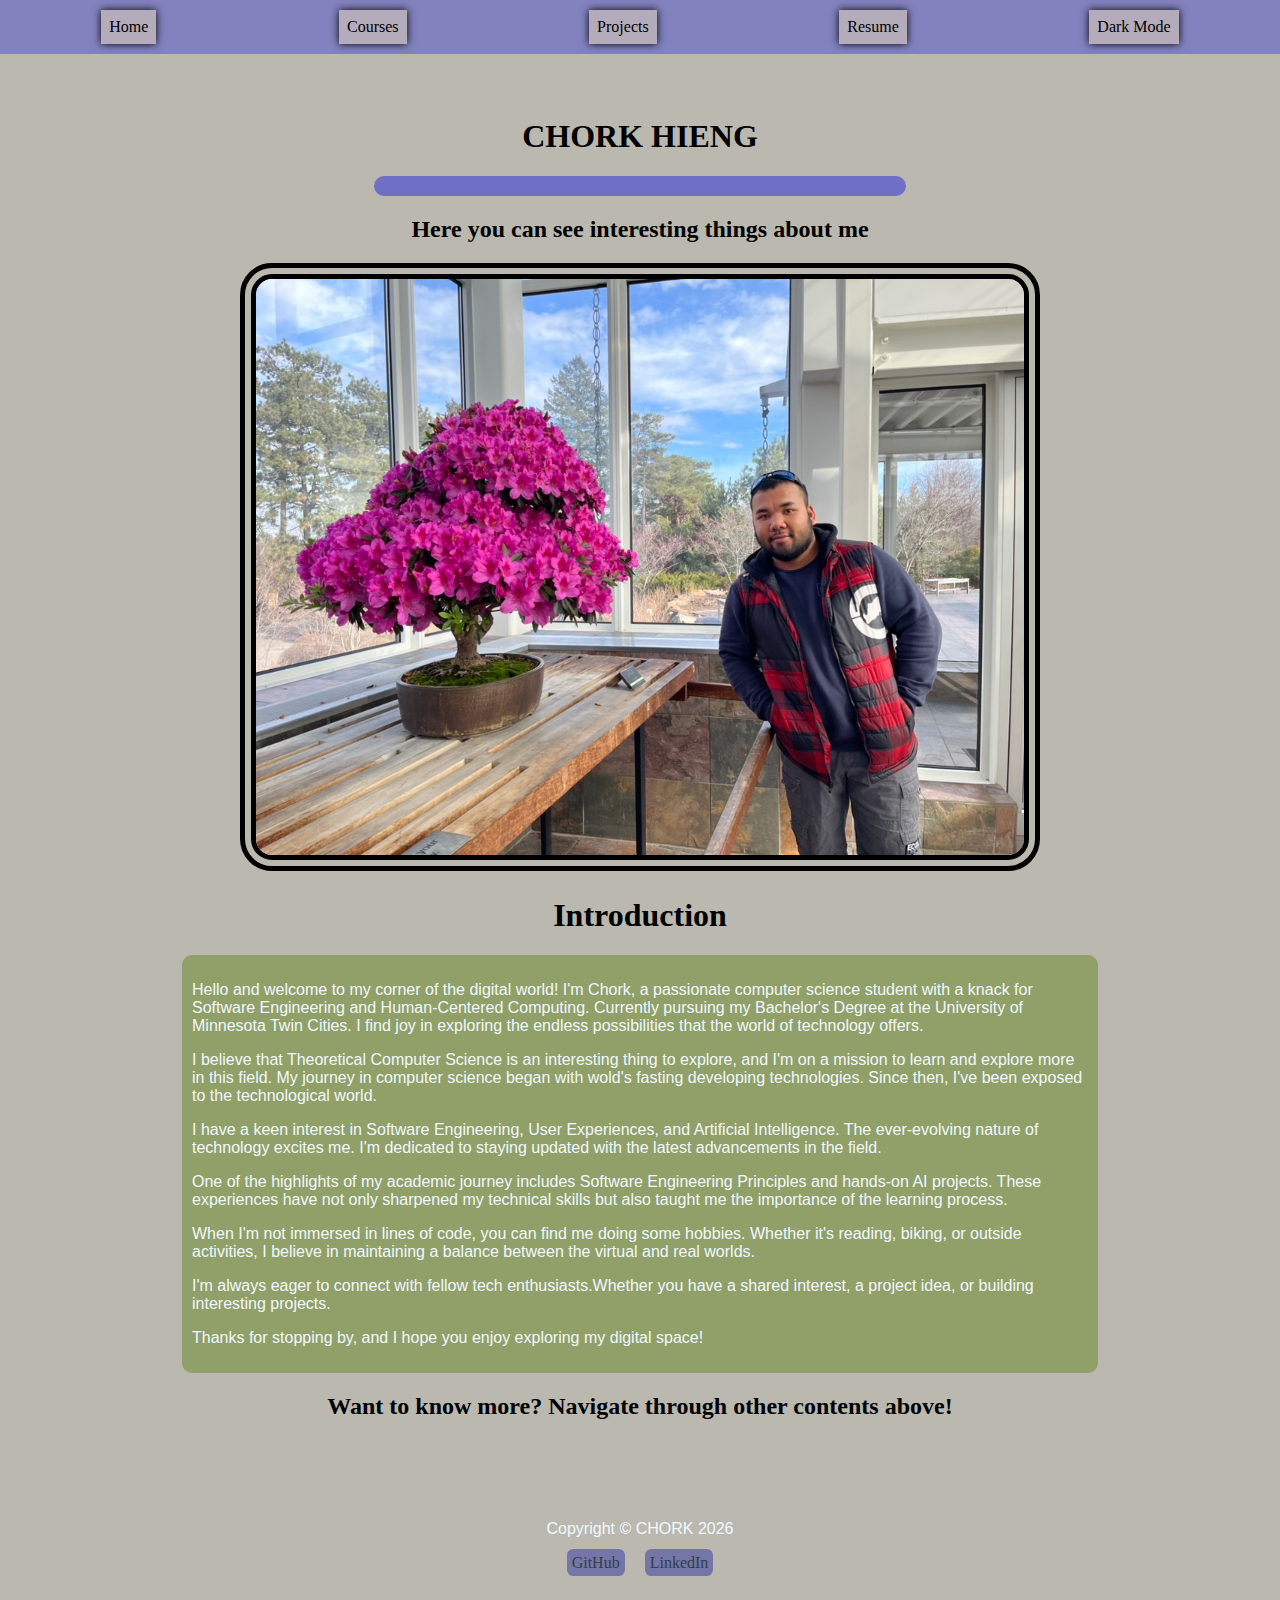
<file: index.html>
<!DOCTYPE html>
<html lang="en">

<head>
    <meta charset="UTF-8">
    <meta name="viewport" content="width=device-width, initial-scale=1.0">
    <title>Home Page</title>
    <link id="css-mode" rel="stylesheet" href="css/main.css">
    <script src="js/main.js"></script>
</head>

<body>
    <div class="topNav">
        <div><a href="index.html">Home</a></div>
        <div> <a href="courses.html">Courses</a></div>
        <div><a href="projects.html">Projects</a></div>
        <div><a href="resume.html">Resume</a></div>
        <div><a id="dark-light">Dark Mode</a></div>
    </div>
    <h1>CHORK HIENG </h1>
    <h2 id="show-date-time"></h2>
    <h2>Here you can see interesting things about me</h2><img src="images/me1.jpeg" alt="My Picture">
    <h1>Introduction</h1>
    <div id="my-intro">
        <p>Hello and welcome to my corner of the digital world! I'm Chork, a passionate computer science student with a knack for Software Engineering and Human-Centered Computing. Currently pursuing my Bachelor's Degree at the University of Minnesota Twin
            Cities. I find joy in exploring the endless possibilities that the world of technology offers.</p>
        <p>I believe that Theoretical Computer Science is an interesting thing to explore, and I'm on a mission to learn and explore more in this field. My journey in computer science began with wold's fasting developing technologies. Since then, I've been
            exposed to the technological world.</p>
        <p>I have a keen interest in Software Engineering, User Experiences, and Artificial Intelligence. The ever-evolving nature of technology excites me. I'm dedicated to staying updated with the latest advancements in the field.</p>
        <p>One of the highlights of my academic journey includes Software Engineering Principles and hands-on AI projects. These experiences have not only sharpened my technical skills but also taught me the importance of the learning process.</p>
        <p>When I'm not immersed in lines of code, you can find me doing some hobbies. Whether it's reading, biking, or outside activities, I believe in maintaining a balance between the virtual and real worlds.</p>
        <p>I'm always eager to connect with fellow tech enthusiasts.Whether you have a shared interest, a project idea, or building interesting projects.</p>
        <p>Thanks for stopping by, and I hope you enjoy exploring my digital space!</p>
    </div>
    <h2>Want to know more? Navigate through other contents above! </h2>
</body>
<footer>
    <p id="copyright"></p>
    <script>
        var currentDate = new Date();
        var year = currentDate.getFullYear();
        document.getElementById("copyright").innerHTML = "Copyright &copy; CHORK " + year;
    </script>
    <a class="footer-logo" href="https://github.com/Chorkhieng">GitHub</a><a class="footer-logo" href="https://www.linkedin.com/in/chork-hieng-ab711012a/">LinkedIn</a></footer>

</html>
</file>
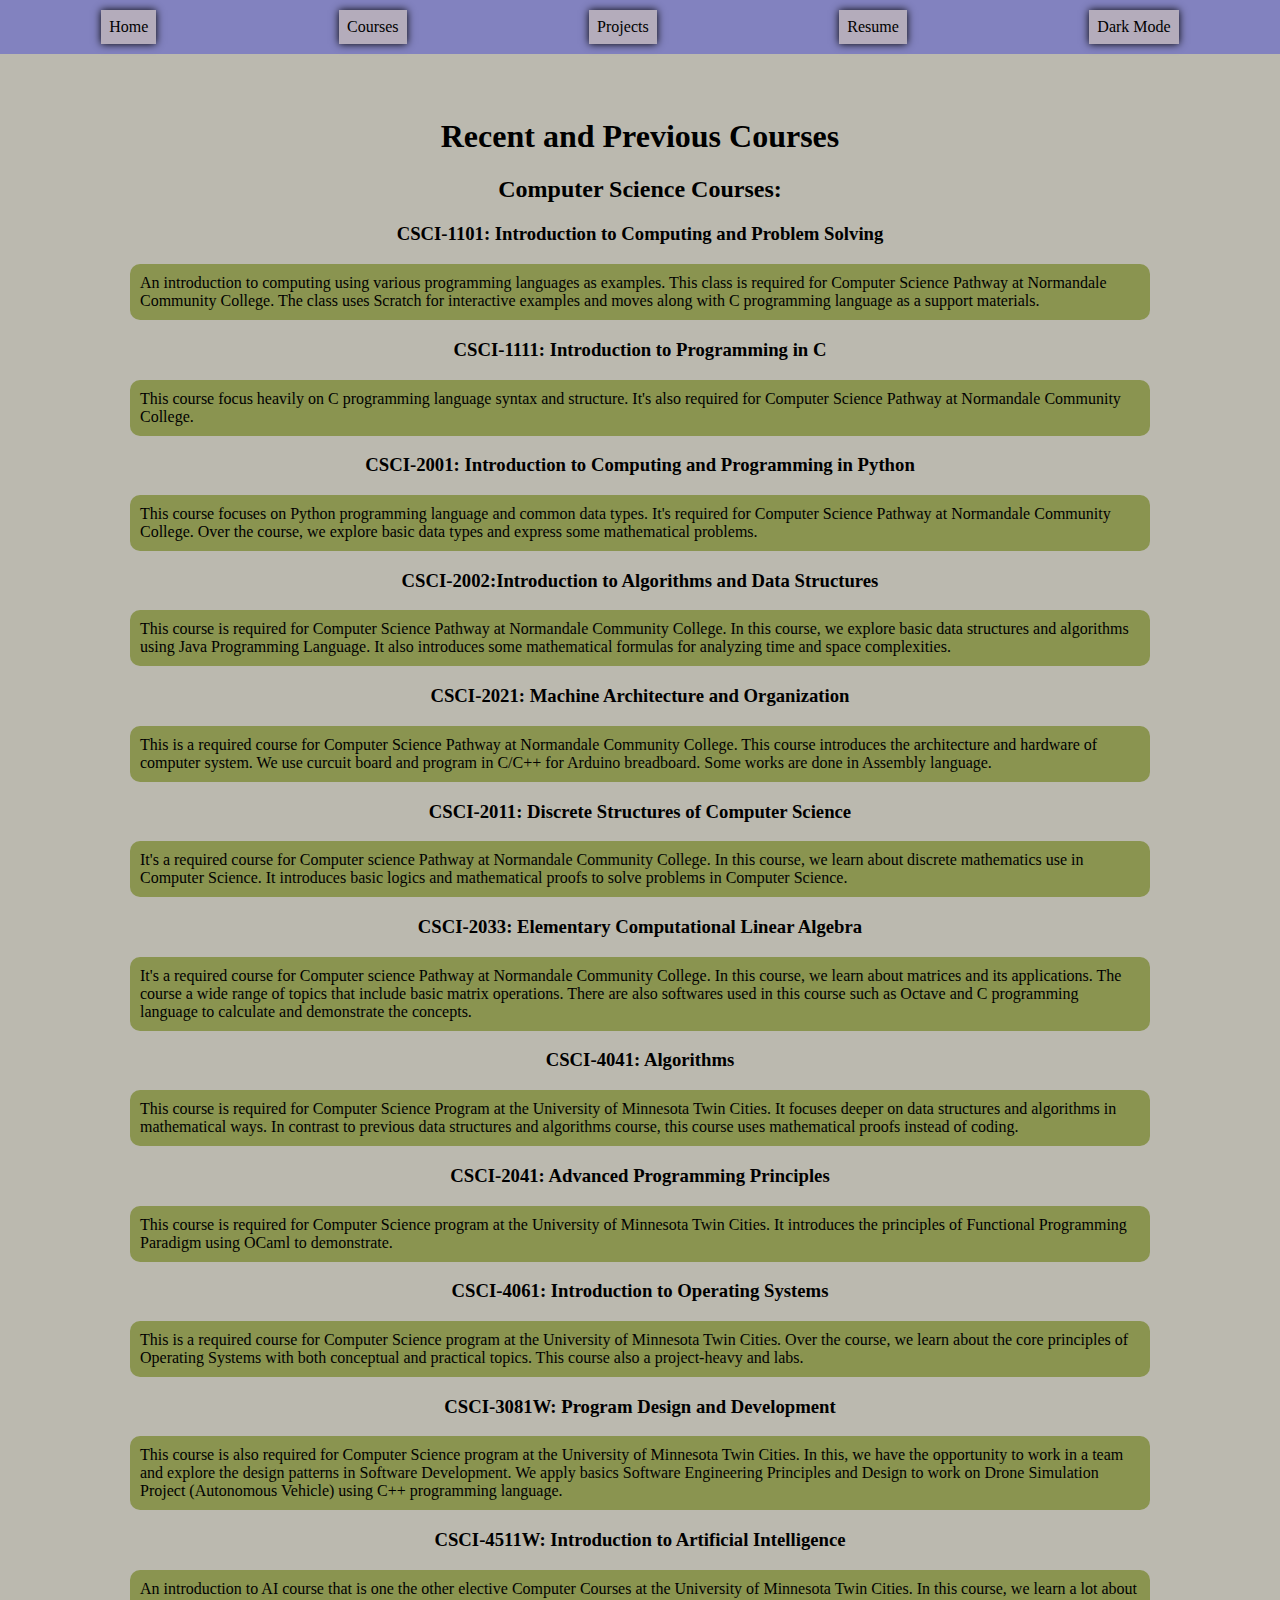
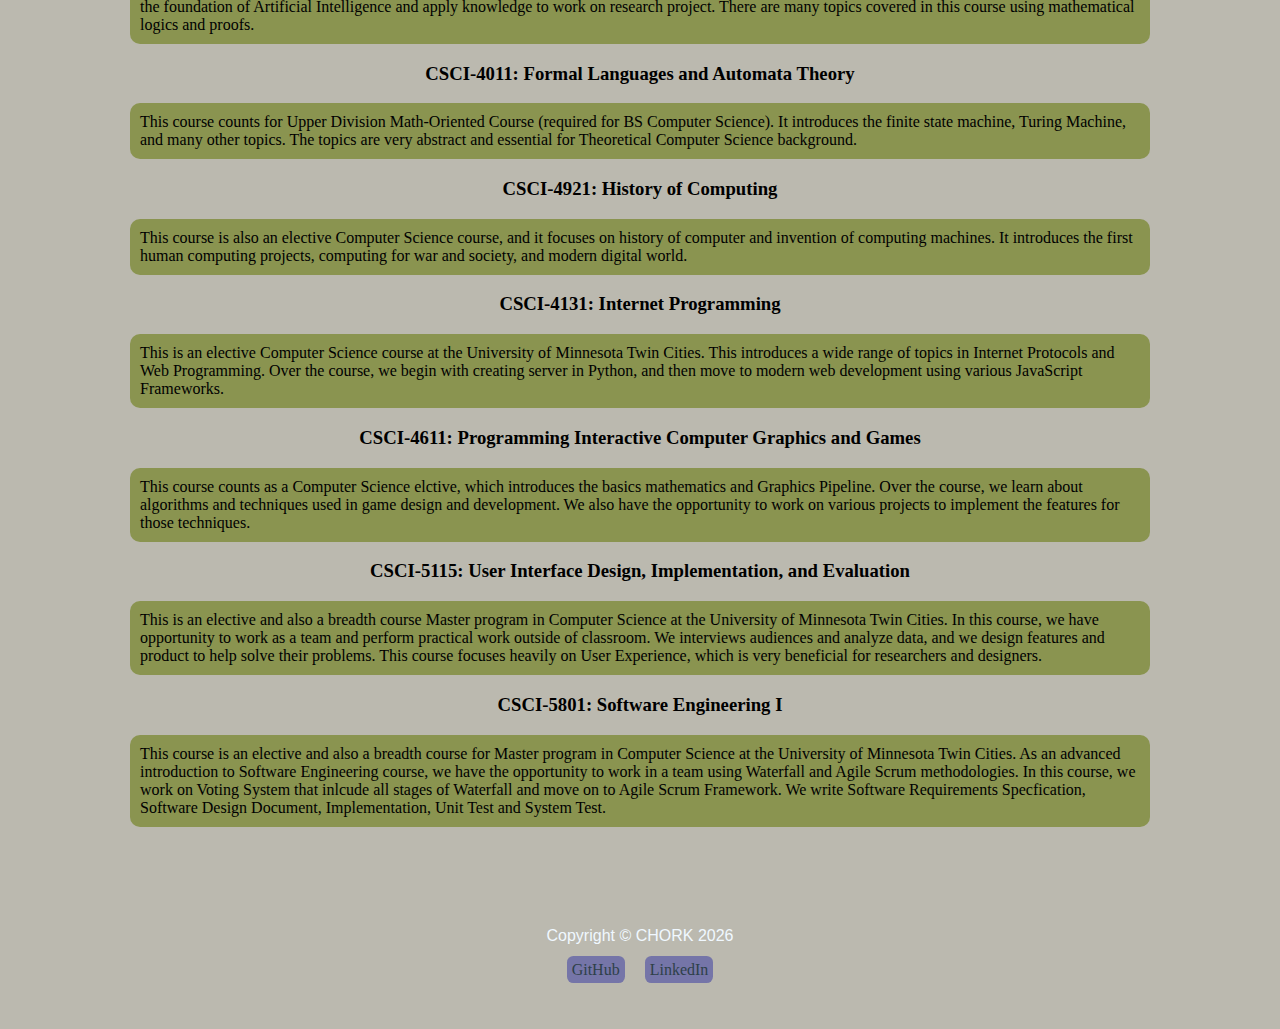
<file: courses.html>
<!DOCTYPE html>
<html lang="en">

<head>
    <meta charset="UTF-8">
    <meta name="viewport" content="width=device-width, initial-scale=1.0">
    <title>Courses Page</title>
    <link id="css-mode" rel="stylesheet" href="css/main.css">
    <script src="js/main.js"></script>
</head>

<body>
    <div class="topNav">
        <div><a href="index.html">Home</a></div>
        <div> <a href="courses.html">Courses</a></div>
        <div><a href="projects.html">Projects</a></div>
        <div><a href="resume.html">Resume</a></div>
        <div><a id="dark-light">Dark Mode</a></div>
    </div>
    <h1>Recent and Previous Courses</h1>
    <h2>Computer Science Courses:</h2>

    <h3 class="course-title">CSCI-1101: Introduction to Computing and Problem Solving</h3>
    <ul class="course-description">
        <span>
            An introduction to computing using various programming languages as examples.
            This class is required for Computer Science Pathway at Normandale Community College.
            The class uses Scratch for interactive examples and moves along with C programming language
            as a support materials.
        </span>

    </ul>

    <h3 class="course-title">CSCI-1111: Introduction to Programming in C</h3>
    <ul class="course-description">
        <span>
            This course focus heavily on C programming language syntax and structure.
            It's also required for Computer Science Pathway at Normandale Community College.
        </span>

    </ul>

    <h3 class="course-title">CSCI-2001: Introduction to Computing and Programming in Python</h3>
    <ul class="course-description">
        <span>
            This course focuses on Python programming language and common data types.
            It's required for Computer Science Pathway at Normandale Community College.
            Over the course, we explore basic data types and express some mathematical problems.
        </span>
    </ul>

    <h3 class="course-title">CSCI-2002:Introduction to Algorithms and Data Structures</h3>
    <ul class="course-description">
        <span>
            This course is required for Computer Science Pathway at Normandale Community College.
            In this course, we explore basic data structures and algorithms using Java Programming Language.
            It also introduces some mathematical formulas for analyzing time and space complexities.
        </span>
    </ul>

    <h3 class="course-title">CSCI-2021: Machine Architecture and Organization</h3>
    <ul class="course-description">
        <span>
            This is a required course for Computer Science Pathway at Normandale Community College.
            This course introduces the architecture and hardware of computer system. We use curcuit board
            and program in C/C++ for Arduino breadboard. Some works are done in Assembly language.
        </span>
    </ul>

    <h3 class="course-title">CSCI-2011: Discrete Structures of Computer Science</h3>
    <ul class="course-description">
        <span>
            It's a required course for Computer science Pathway at Normandale Community College.
            In this course, we learn about discrete mathematics use in Computer Science.
            It introduces basic logics and mathematical proofs to solve problems in Computer Science.
        </span>
    </ul>

    <h3 class="course-title">CSCI-2033: Elementary Computational Linear Algebra</h3>
    <ul class="course-description">
        <span>
            It's a required course for Computer science Pathway at Normandale Community College.
            In this course, we learn about matrices and its applications.
            The course a wide range of topics that include basic matrix operations.
            There are also softwares used in this course such as Octave and C programming language to calculate and demonstrate the concepts.
        </span>
    </ul>

    <h3 class="course-title">CSCI-4041: Algorithms</h3>
    <ul class="course-description">
        <span>
            This course is required for Computer Science Program at the University of Minnesota Twin Cities.
            It focuses deeper on data structures and algorithms in mathematical ways. In contrast to previous data structures and algorithms
            course, this course uses mathematical proofs instead of coding. 
        </span>
    </ul>

    <h3 class="course-title">CSCI-2041: Advanced Programming Principles</h3>
    <ul class="course-description">
        <span>
            This course is required for Computer Science program at the University of Minnesota Twin Cities.
            It introduces the principles of Functional Programming Paradigm using OCaml to demonstrate.
        </span>
    </ul>

    <h3 class="course-title">CSCI-4061: Introduction to Operating Systems</h3>
    <ul class="course-description">
        <span>
            This is a required course for Computer Science program at the University of Minnesota Twin Cities.
            Over the course, we learn about the core principles of Operating Systems with both conceptual and practical topics.
            This course also a project-heavy and labs.
        </span>
    </ul>

    <h3 class="course-title">CSCI-3081W: Program Design and Development</h3>
    <ul class="course-description">
        <span>
            This course is also required for Computer Science program at the University of Minnesota Twin Cities.
            In this, we have the opportunity to work in a team and explore the design patterns in Software Development.
            We apply basics Software Engineering Principles and Design to work on Drone Simulation Project (Autonomous Vehicle) using C++
            programming language. 
        </span>
    </ul>

    <h3 class="course-title">CSCI-4511W: Introduction to Artificial Intelligence</h3>
    <ul class="course-description">
        <span>
            An introduction to AI course that is one the other elective Computer Courses at the University of Minnesota Twin Cities.
            In this course, we learn a lot about the foundation of Artificial Intelligence and apply knowledge to work
            on research project. There are many topics covered in this course using mathematical logics and proofs.
        </span>
    </ul>

    <h3 class="course-title">CSCI-4011: Formal Languages and Automata Theory</h3>
    <ul class="course-description">
        <span>
            This course counts for Upper Division Math-Oriented Course (required for BS Computer Science).
            It introduces the finite state machine, Turing Machine, and many other topics. The topics are very abstract
            and essential for Theoretical Computer Science background.
        </span>
    </ul>

    <h3 class="course-title">CSCI-4921: History of Computing</h3>
    <ul class="course-description">
        <span>
            This course is also an elective Computer Science course, and it focuses on history of computer and invention of computing machines.
            It introduces the first human computing projects, computing for war and society, and modern digital world.
        </span>
    </ul>

    <h3 class="course-title">CSCI-4131: Internet Programming</h3>
    <ul class="course-description">
        <span>
            This is an elective Computer Science course at the University of Minnesota Twin Cities.
            This introduces a wide range of topics in Internet Protocols and Web Programming. Over the course, we begin with creating server in Python,
             and then move to modern web development using various JavaScript Frameworks.
        </span>
    </ul>

    <h3 class="course-title">CSCI-4611: Programming Interactive Computer Graphics and Games</h3>
    <ul class="course-description">
        <span>
            This course counts as a Computer Science elctive, which introduces the basics mathematics and Graphics Pipeline.
            Over the course, we learn about algorithms and techniques used in game design and development. 
            We also have the opportunity to work on various projects to implement the features for those techniques.
        </span>
    </ul>

    <h3 class="course-title">CSCI-5115: User Interface Design, Implementation, and Evaluation</h3>
    <ul class="course-description">
        <span>
            This is an elective and also a breadth course Master program in Computer Science at the University of Minnesota Twin Cities.
            In this course, we have opportunity to work as a team and perform practical work outside of classroom. We interviews audiences and analyze data,
            and we design features and product to help solve their problems. This course focuses heavily on User Experience, which is very beneficial 
            for researchers and designers.
        </span>
    </ul>

    <h3 class="course-title">CSCI-5801: Software Engineering I</h3>
    <ul class="course-description">
        <span>
            This course is an elective and also a breadth course for Master program in Computer Science at the University of Minnesota Twin Cities.
            As an advanced introduction to Software Engineering course, we have the opportunity to work in a team using Waterfall and Agile Scrum methodologies.
            In this course, we work on Voting System that inlcude all stages of Waterfall and move on to Agile Scrum Framework.
            We write Software Requirements Specfication, Software Design Document, Implementation, Unit Test and System Test.
        </span>
    </ul>
</body>
<footer>
    <footer>
        <p id="copyright"></p>
        <script>
            var currentDate = new Date();
            var year = currentDate.getFullYear();
            document.getElementById("copyright").innerHTML = "Copyright &copy; CHORK " + year;
        </script>
        <a class="footer-logo" href="https://github.com/Chorkhieng">GitHub</a><a class="footer-logo" href="https://www.linkedin.com/in/chork-hieng-ab711012a/">LinkedIn</a></footer>
    
</html>
</file>
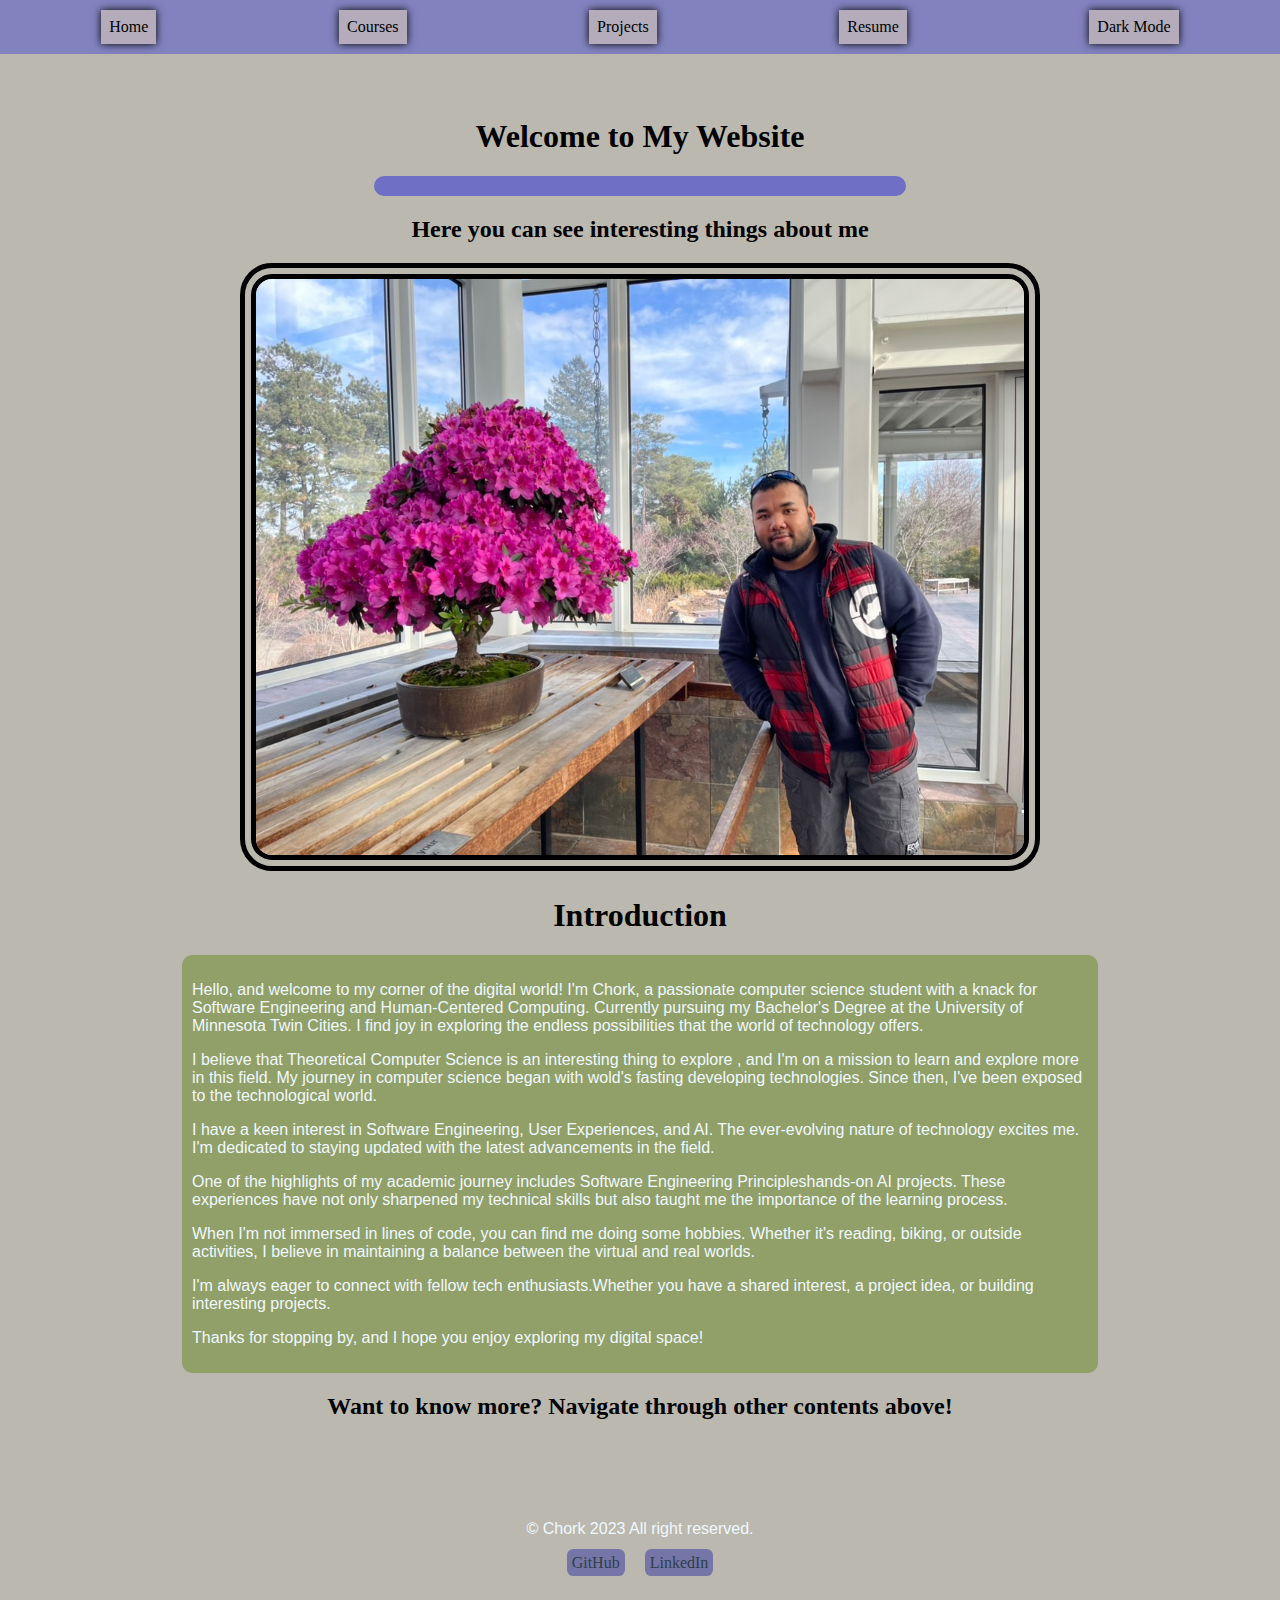
<file: main.html>
<!DOCTYPE html>
<html lang="en">

<head>
    <meta charset="UTF-8">
    <title>Home Page</title>
    <link id="css-mode" rel="stylesheet" href="css/main.css">
    <script src="js/main.js"></script>
</head>

<body>
    <div class="topNav">
        <div><a href="main.html">Home</a></div>
        <div> <a href="courses.html">Courses</a></div>
        <div><a href="projects.html">Projects</a></div>
        <div><a href="resume.html">Resume</a></div>
        <div><a id="dark-light">Dark Mode</a></div>
    </div>
    <h1>Welcome to My Website </h1>
    <h2 id="show-date-time"></h2>
    <h2>Here you can see interesting things about me</h2><img src="images/me.jpeg" alt="My Picture">
    <h1>Introduction</h1>
    <div id="my-intro">
        <p>Hello, and welcome to my corner of the digital world! I'm Chork, a passionate computer science student with a knack for Software Engineering and Human-Centered Computing. Currently pursuing my Bachelor's Degree at the University of Minnesota Twin
            Cities. I find joy in exploring the endless possibilities that the world of technology offers.</p>
        <p>I believe that Theoretical Computer Science is an interesting thing to explore , and I'm on a mission to learn and explore more in this field. My journey in computer science began with wold's fasting developing technologies. Since then, I've been
            exposed to the technological world.</p>
        <p>I have a keen interest in Software Engineering, User Experiences, and AI. The ever-evolving nature of technology excites me. I'm dedicated to staying updated with the latest advancements in the field.</p>
        <p>One of the highlights of my academic journey includes Software Engineering Principleshands-on AI projects. These experiences have not only sharpened my technical skills but also taught me the importance of the learning process.</p>
        <p>When I'm not immersed in lines of code, you can find me doing some hobbies. Whether it's reading, biking, or outside activities, I believe in maintaining a balance between the virtual and real worlds.</p>
        <p>I'm always eager to connect with fellow tech enthusiasts.Whether you have a shared interest, a project idea, or building interesting projects.</p>
        <p>Thanks for stopping by, and I hope you enjoy exploring my digital space!</p>
    </div>
    <h2>Want to know more? Navigate through other contents above! </h2>
</body>
<footer>
    <p>&copy; Chork 2023 All right reserved.</p><a class="footer-logo" href="https://github.com/Chorkhieng">GitHub</a><a class="footer-logo" href="https://www.linkedin.com/in/chork-hieng-ab711012a/">LinkedIn</a></footer>

</html>
</file>
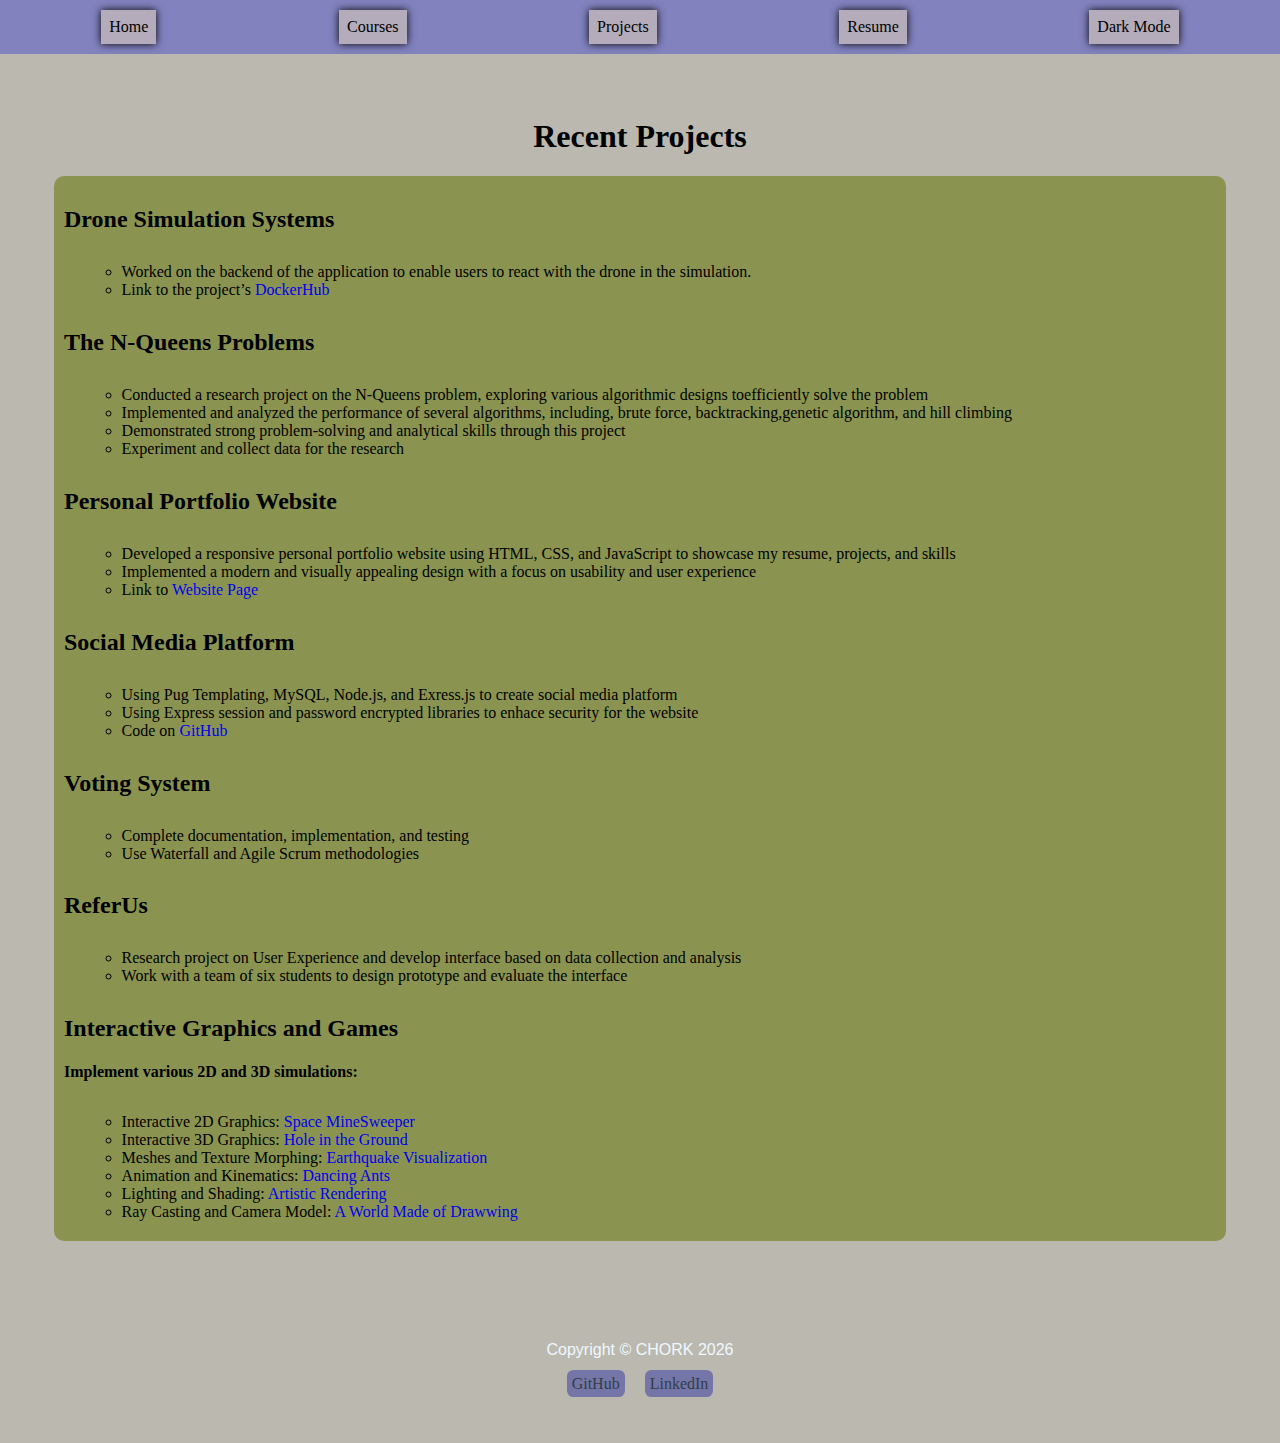
<file: projects.html>
<!DOCTYPE html>
<html lang="en">

<head>
    <meta charset="UTF-8">
    <meta name="viewport" content="width=device-width, initial-scale=1.0">
    <title>Projects Page</title>
    <link id="css-mode" rel="stylesheet" href="css/main.css">
    <script src="js/main.js"></script>
</head>

<body>
    <div class="topNav">
        <div><a href="index.html">Home</a></div>
        <div> <a href="courses.html">Courses</a></div>
        <div><a href="projects.html">Projects</a></div>
        <div><a href="resume.html">Resume</a></div>
        <div><a id="dark-light">Dark Mode</a></div>
    </div>
    <h1>Recent Projects</h1>
    <ul id="projects">
        <h2>Drone Simulation Systems</h2>
        <ul>
            <li>Worked on the backend of the application to enable users to react with the drone in the simulation.</li>
            <li>Link to the project&rsquo;s <a href="https://hub.docker.com/r/chorkhieng/drone_sim">DockerHub</a></li>
        </ul>
        <h2>The N-Queens Problems</h2>
        <ul>
            <li>Conducted a research project on the N-Queens problem, exploring various algorithmic designs toefficiently solve the problem</li>
            <li>Implemented and analyzed the performance of several algorithms, including, brute force, backtracking,genetic algorithm, and hill climbing</li>
            <li>Demonstrated strong problem-solving and analytical skills through this project</li>
            <li>Experiment and collect data for the research</li>
        </ul>
        <h2>Personal Portfolio Website</h2>
        <ul>
            <li>Developed a responsive personal portfolio website using HTML, CSS, and JavaScript to showcase my resume, projects, and skills</li>
            <li>Implemented a modern and visually appealing design with a focus on usability and user experience</li>
            <li>Link to <a href="https://chorkhieng.github.io/Github-Page/index.html">Website Page</a></li>
        </ul>
        <h2>Social Media Platform</h2>
        <ul>
            <li>Using Pug Templating, MySQL, Node.js, and Exress.js to create social media platform</li>
            <li>Using Express session and password encrypted libraries to enhace security for the website</li>
            <li>Code on <a href="https://github.com/Chorkhieng/Simple-Social-Media-Platform">GitHub</a></li>
        </ul>

        <h2>Voting System</h2>
        <ul>
            <li>Complete documentation, implementation, and testing</li>
            <li>Use Waterfall and Agile Scrum methodologies</li>
        </ul>
        
        <h2>ReferUs</h2>
        <ul>
            <li>Research project on User Experience and develop interface based on data collection and analysis</li>
            <li>Work with a team of six students to design prototype and evaluate the interface</li>
        </ul>

        <h2>Interactive Graphics and Games</h2>
        <h4>Implement various 2D and 3D simulations:</h4>
        <ul>
            <li>Interactive 2D Graphics: <a href="https://chorkhieng.github.io/Space-Minesweeper/">Space MineSweeper</a></li>
            <li>Interactive 3D Graphics: <a href="https://chorkhieng.github.io/Hole-in-the-Ground/">Hole in the Ground</a></li>
            <li>Meshes and Texture Morphing: <a href="https://chorkhieng.github.io/Earthquake-Visualization/">Earthquake Visualization</a></li>
            <li>Animation and Kinematics: <a href="https://chorkhieng.github.io/Dancing-Characters/">Dancing Ants</a></li>
            <li>Lighting and Shading: <a href="https://chorkhieng.github.io/Artistic-Rendering/">Artistic Rendering</a></li>
            <li>Ray Casting and Camera Model: <a href="https://chorkhieng.github.io/A-World-Made-of-Drawing/">A World Made of Drawwing</a></li>
        </ul>

    </ul>
</body>
<footer>
    <footer>
        <p id="copyright"></p>
        <script>
            var currentDate = new Date();
            var year = currentDate.getFullYear();
            document.getElementById("copyright").innerHTML = "Copyright &copy; CHORK " + year;
        </script>
        <a class="footer-logo" href="https://github.com/Chorkhieng">GitHub</a><a class="footer-logo" href="https://www.linkedin.com/in/chork-hieng-ab711012a/">LinkedIn</a></footer>
    
</html>
</file>
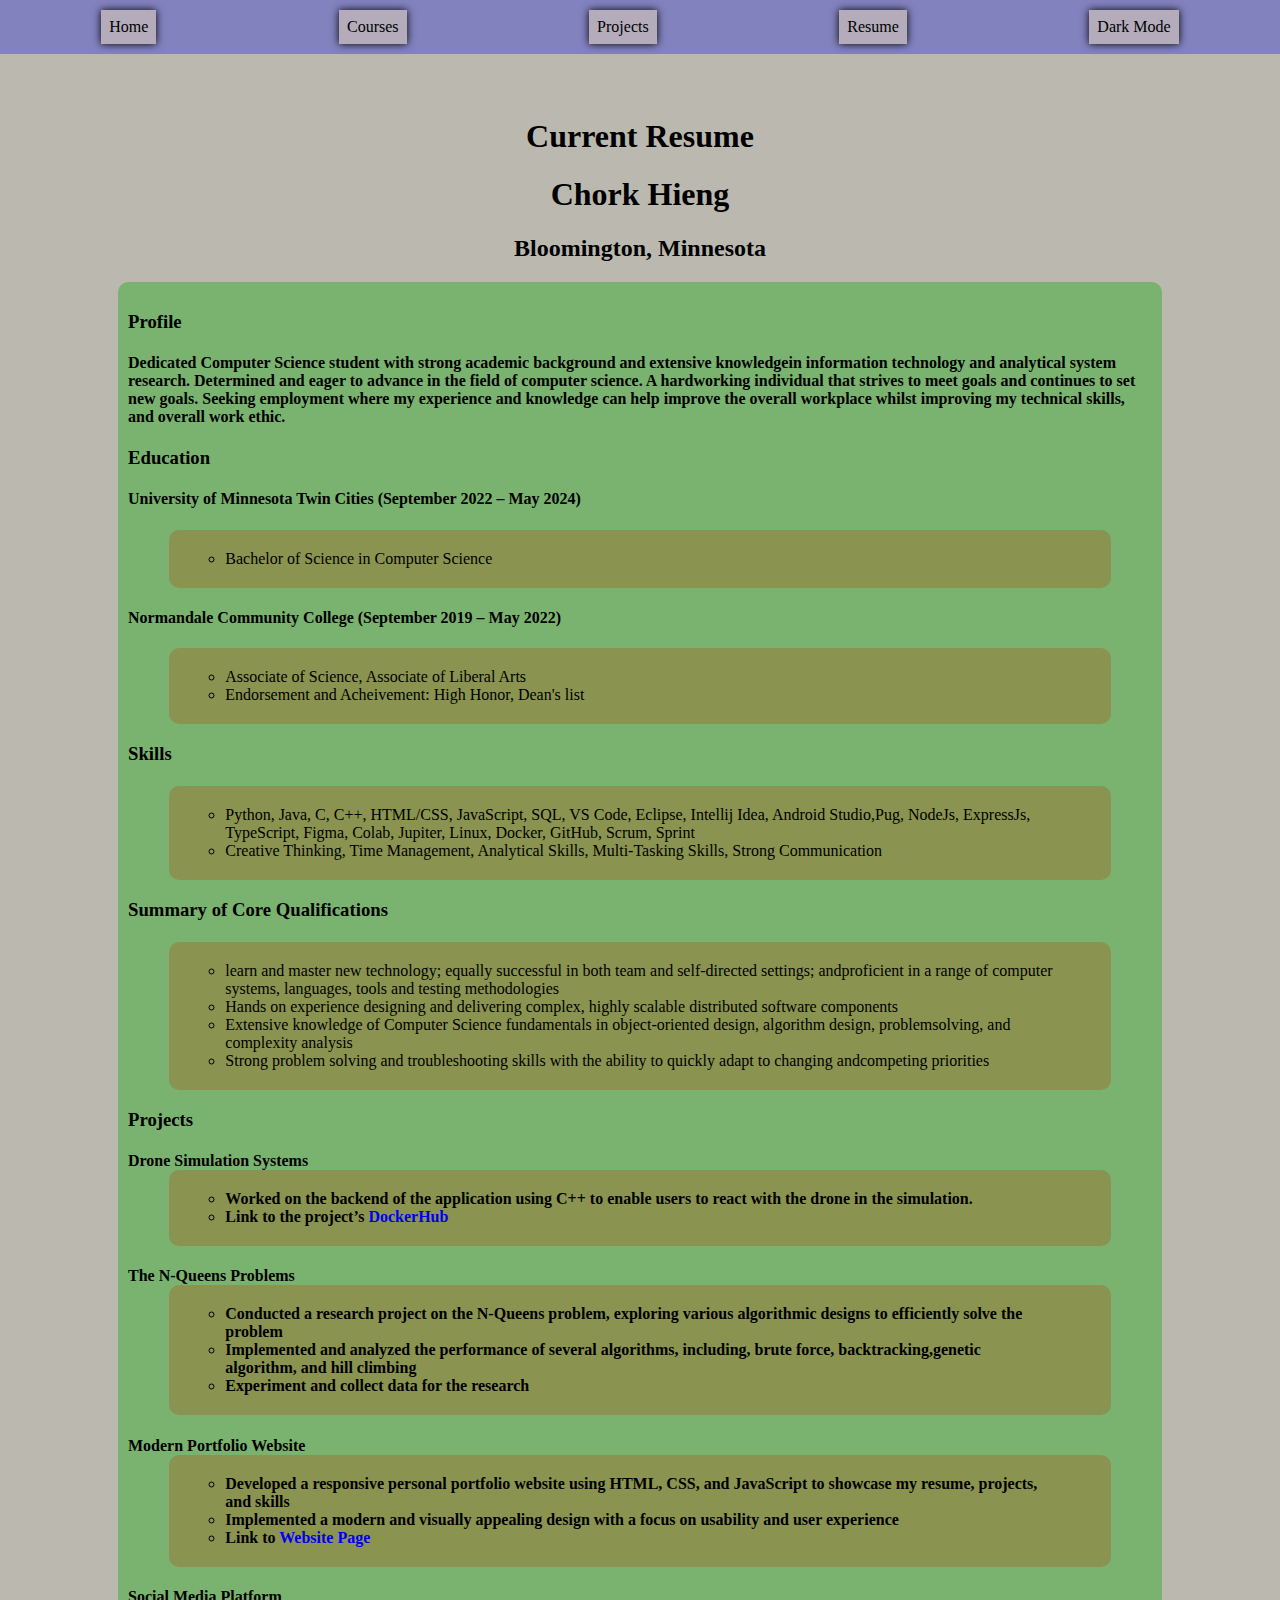
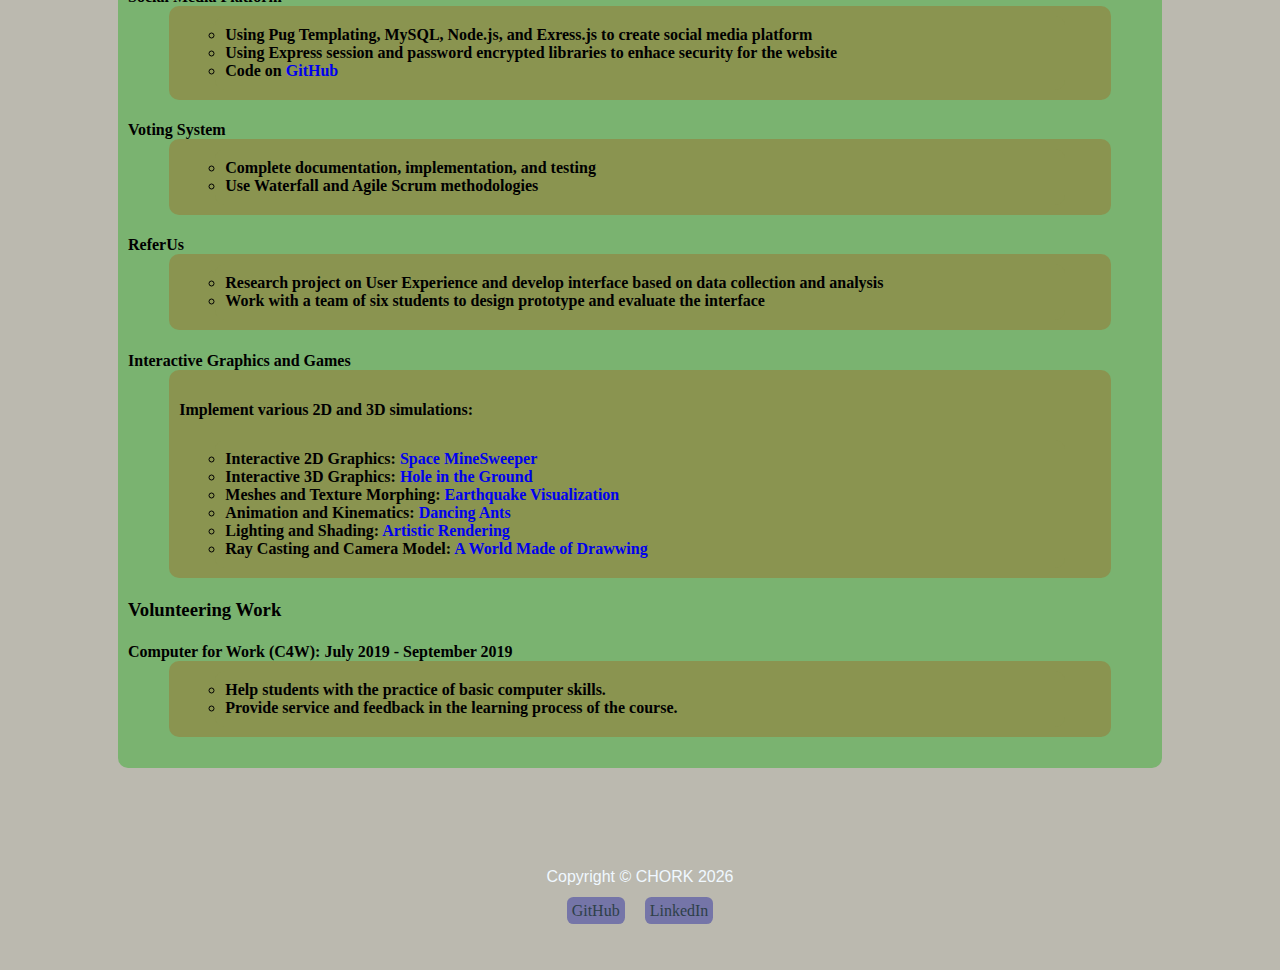
<file: resume.html>
<!DOCTYPE html>
<html lang="en">

<head>
    <meta charset="UTF-8">
    <meta name="viewport" content="width=device-width, initial-scale=1.0">
    <title>Resume Page</title>
    <link id="css-mode" rel="stylesheet" href="css/main.css">
    <script src="js/main.js"></script>
</head>

<body>
    <div class="topNav">
        <div><a href="index.html">Home</a></div>
        <div> <a href="courses.html">Courses</a></div>
        <div><a href="projects.html">Projects</a></div>
        <div><a href="resume.html">Resume</a></div>
        <div><a id="dark-light">Dark Mode</a></div>
    </div>
    <h1>Current Resume </h1>
    <h1>Chork Hieng</h1>
    <h2>Bloomington, Minnesota</h2>
    <section class="resume">
        <h3>Profile
            <h4>Dedicated Computer Science student with strong academic background and extensive knowledgein information technology and analytical system research. Determined and eager to advance in the field of computer science. A hardworking individual
                that strives to meet goals and continues to set new goals. Seeking employment where my experience and knowledge can help improve the overall workplace whilst improving my technical skills, and overall work ethic.</h4>
        </h3>
        <h3>Education
            <h4>University of Minnesota Twin Cities (September 2022 &ndash; May 2024)</h4>
            <ul>
                <ul>
                    <li>Bachelor of Science in Computer Science</li>
                </ul>
            </ul>
            <h4>Normandale Community College (September 2019 &ndash; May 2022)</h4>
            <ul>
                <ul>
                    <li>Associate of Science, Associate of Liberal Arts </li>
                    <li>Endorsement and Acheivement: High Honor, Dean&apos;s list</li>
                </ul>
            </ul>
        </h3>
        <h3>Skills
            <h4></h4>
            <ul>
                <ul>
                    <li>Python, Java, C, C++, HTML/CSS, JavaScript, SQL, VS Code, Eclipse, Intellij Idea, Android Studio,Pug, NodeJs, ExpressJs, TypeScript, Figma, Colab, Jupiter, Linux, Docker, GitHub, Scrum, Sprint</li>
                    <li>Creative Thinking, Time Management, Analytical Skills, Multi-Tasking Skills, Strong Communication</li>
                </ul>
            </ul>
        </h3>
        <h3>Summary of Core Qualifications
            <h4></h4>
            <ul>
                <ul>
                    <li>learn and master new technology; equally successful in both team and self-directed settings; andproficient in a range of computer systems, languages, tools and testing methodologies</li>
                    <li>Hands on experience designing and delivering complex, highly scalable distributed software components</li>
                    <li>Extensive knowledge of Computer Science fundamentals in object-oriented design, algorithm design, problemsolving, and complexity analysis</li>
                    <li>Strong problem solving and troubleshooting skills with the ability to quickly adapt to changing andcompeting priorities</li>
                </ul>
            </ul>
        </h3>
        <h3>Projects
            <h4>Drone Simulation Systems
                <ul>
                    <ul>
                        <li>Worked on the backend of the application using C++ to enable users to react with the drone in the simulation.</li>
                        <li>Link to the project&rsquo;s <a href="https://hub.docker.com/r/chorkhieng/drone_sim">DockerHub</a></li>
                    </ul>
                </ul>
            </h4>
            <h4>The N-Queens Problems
                <ul>
                    <ul>
                        <li>Conducted a research project on the N-Queens problem, exploring various algorithmic designs to efficiently solve the problem</li>
                        <li>Implemented and analyzed the performance of several algorithms, including, brute force, backtracking,genetic algorithm, and hill climbing</li>
                        <li>Experiment and collect data for the research</li>
                    </ul>
                </ul>
            </h4>
            <h4>Modern Portfolio Website
                <ul>
                    <ul>
                        <li>Developed a responsive personal portfolio website using HTML, CSS, and JavaScript to showcase my resume, projects, and skills</li>
                        <li>Implemented a modern and visually appealing design with a focus on usability and user experience</li>
                        <li>Link to <a href="https://chorkhieng.github.io/Github-Page/index.html">Website Page</a></li>
                    </ul>
                </ul>
            </h4>
            <h4>Social Media Platform
                <ul>
                    <ul>
                        <li>Using Pug Templating, MySQL, Node.js, and Exress.js to create social media platform</li>
                        <li>Using Express session and password encrypted libraries to enhace security for the website</li>
                        <li>Code on <a href="https://github.com/Chorkhieng/Simple-Social-Media-Platform">GitHub</a></li>
                    </ul>
                </ul>
            </h4>
            <h4>Voting System
                <ul>
                    <ul>
                        <li>Complete documentation, implementation, and testing</li>
                        <li>Use Waterfall and Agile Scrum methodologies</li>
                    </ul>
                </ul>
            </h4>

            <h4>ReferUs
                <ul>
                    <ul>
                        <li>Research project on User Experience and develop interface based on data collection and analysis</li>
                        <li>Work with a team of six students to design prototype and evaluate the interface</li>
                    </ul>
                </ul>
            </h4>

            <h4>Interactive Graphics and Games
                <ul>
                    <h4>Implement various 2D and 3D simulations:</h4>
                    <ul>
                        <li>Interactive 2D Graphics: <a href="https://chorkhieng.github.io/Space-Minesweeper/">Space MineSweeper</a></li>
                        <li>Interactive 3D Graphics: <a href="https://chorkhieng.github.io/Hole-in-the-Ground/">Hole in the Ground</a></li>
                        <li>Meshes and Texture Morphing: <a href="https://chorkhieng.github.io/Earthquake-Visualization/">Earthquake Visualization</a></li>
                        <li>Animation and Kinematics: <a href="https://chorkhieng.github.io/Dancing-Characters/">Dancing Ants</a></li>
                        <li>Lighting and Shading: <a href="https://chorkhieng.github.io/Artistic-Rendering/">Artistic Rendering</a></li>
                        <li>Ray Casting and Camera Model: <a href="https://chorkhieng.github.io/A-World-Made-of-Drawing/">A World Made of Drawwing</a></li>
                    </ul>
                </ul>
            </h4>
        </h3>
        <h3>Volunteering Work
            <h4>Computer for Work (C4W): July 2019 - September 2019
                <ul>
                    <ul>
                        <li>Help students with the practice of basic computer skills.</li>
                        <li>Provide service and feedback in the learning process of the course.</li>
                    </ul>
                </ul>
            </h4>
        </h3>
    </section>
</body>
<footer>
    <footer>
        <p id="copyright"></p>
        <script>
            var currentDate = new Date();
            var year = currentDate.getFullYear();
            document.getElementById("copyright").innerHTML = "Copyright &copy; CHORK " + year;
        </script>
        <a class="footer-logo" href="https://github.com/Chorkhieng">GitHub</a><a class="footer-logo" href="https://www.linkedin.com/in/chork-hieng-ab711012a/">LinkedIn</a></footer>
    
</html>
</file>
<file: css/main.css>
/* Cascade Styles Sheet*/
/* import google font style */
@import url('https://fonts.googleapis.com/css2?family=Bungee+Inline&display=swap');
@import url('https://fonts.googleapis.com/css2?family=Joti+One&display=swap');

body {
    background-color: rgb(187, 185, 175);
    text-decoration: solid;
    text-align: center;
    margin: 0;
}

.topNav {
    background-color: rgb(130, 130, 191);
    margin-bottom: 4em;
    display: flex;
    flex-direction: row;
    justify-content: space-around;
    padding: 10px;
}

div a {
    background-color: rgb(180, 172, 187);
    color: black;
    font-weight: 300;
    /* border-radius: 1em; */
    box-shadow: 0 0 0.5em;
    text-align: center;
    display: flex;
    width: fit-content;
    margin-left: 0;
    border: 1em;
    padding: 0.5em;
    border-color: black;
}
/* div a:hover {
    background-color: darkblue;
    color: rgb(177, 177, 196);
    font-size: larger;
} */
p {
    color: aliceblue;
    font-family: 'Segoe UI', Tahoma, Geneva, Verdana, sans-serif;
}

img {
    border: 1em;
    border-radius: 2em;
    width: 60%;
    border-style: double;
}

#show-date-time {
    background-color: rgb(111, 111, 198);
    text-align: center;
    margin: 0 auto;
    border: 12px;
    border-radius: 1em;
    padding: 10px;
    width: 40%;
}

.footer-logo {
    background-color: rgb(117, 117, 168);
    color: rgb(46, 64, 73);
    padding: 5px;
    margin: 10px;
    border: 5px;
    border-radius: 0.4em;
}

.footer-logo:hover {
    background-color: rgb(31, 95, 14);
    color: rgb(218, 215, 250);
    padding: 5px;
    margin: 10px;
    border: 5px;
    border-radius: 0.4em;
}

footer {
    margin-bottom: 50px;
    margin-top: 100px;
}

a {
    text-decoration: none;
}

ul.course-description{
    max-width: 1000px;
}

ul {
    background-color: rgb(138, 148, 80);
    text-align: left;
    border: 12px;
    border-radius: 10px;
    padding: 10px;
    width: 90%;
    margin: 0 auto;
}

/* ul li:hover{
    background-color: rgb(73, 129, 9);
    color: rgb(31, 31, 48);
    border: 5px;
    border-radius: 5px;
    width: fit-content;
} */

.resume {
    background-color: rgb(122, 179, 112);
    text-align: left;
    border: 12px;
    border-radius: 10px;
    padding: 10px;
    width: 80%;
    margin: 0 auto;
}

div#my-intro {
    background-color: rgb(145, 160, 104);
    text-align: left;
    margin: 0 auto;
    border: 12px;
    padding: 10px;
    border-radius: 10px;
    width: 70%;
}
</file>
